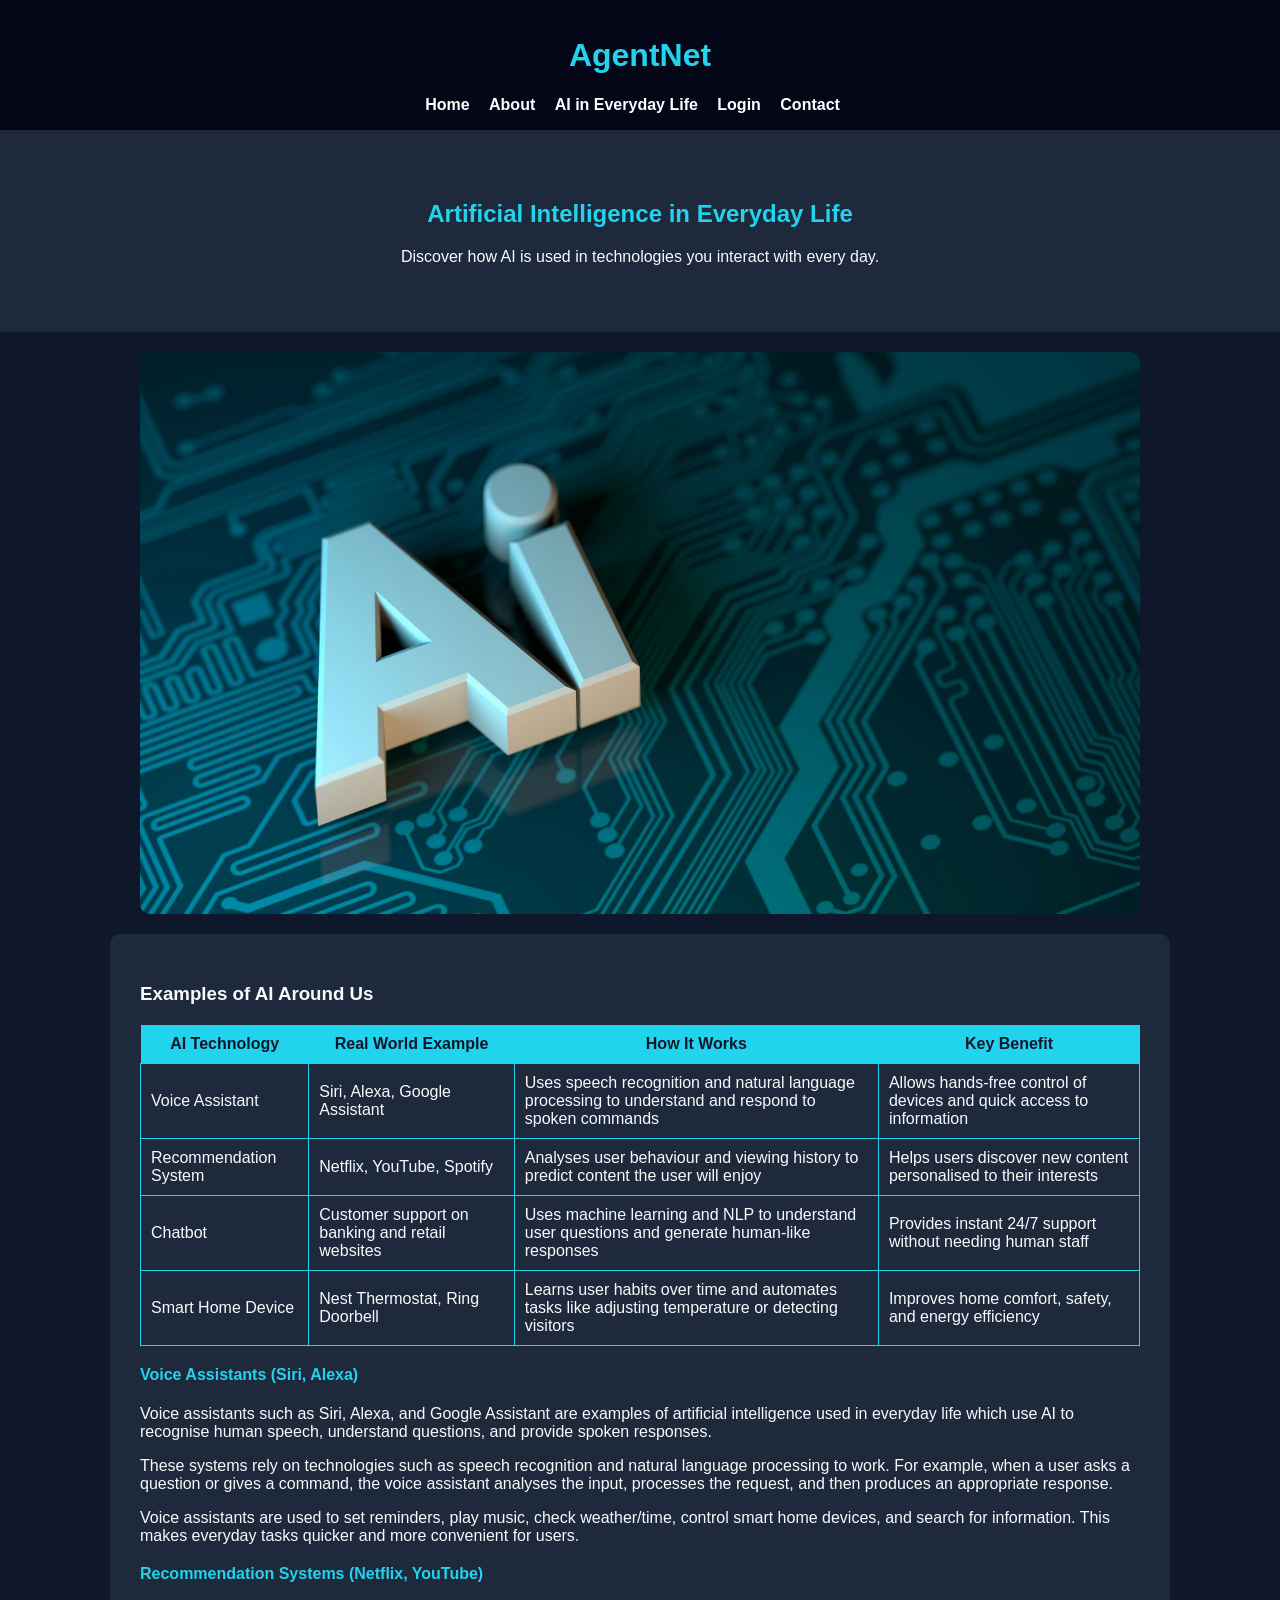
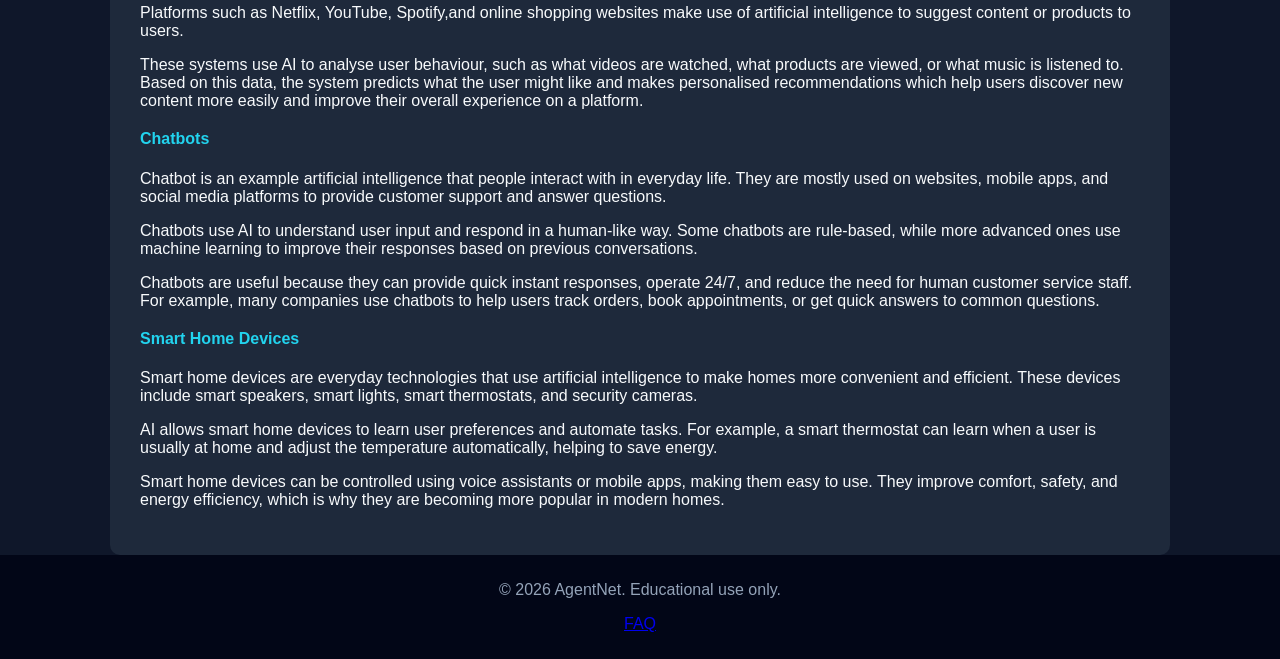
<file: ai.html>
<!DOCTYPE html>
<html lang="en">
<head>
    <meta charset="UTF-8">
    <meta name="viewport" content="width=device-width, initial-scale=1.0">
    <title>AgentNet | AI in Everyday Life</title>
    <!-- External stylesheet -->
    <link rel="stylesheet" href="css/style.css">
</head>
<body>

    <!-- Header and Navigation -->
    <header>
        <h1>AgentNet</h1>
        <nav>
            <a href="index.html" >Home</a>
            <a href="about.html">About</a>
            <a href="ai.html">AI in Everyday Life</a>
            <a href="login.html">Login</a>
            <a href="contact.html">Contact</a>
        </nav>
    </header>
    <!-- Hero Section -->
    <section class="hero">
        <h2>Artificial Intelligence in Everyday Life</h2>
        <p>Discover how AI is used in technologies you interact with every day.</p>
    </section>
    <!-- AI Hero Image -->
    <img src="ai.jpg" alt="Ai in technology">
    <!-- Main Content -->
    <main>
        <h3>Examples of AI Around Us</h3>
        
        <table>
            <tr>
              <th>AI Technology</th>
              <th>Real World Example</th>
              <th>How It Works</th>
              <th>Key Benefit</th>
            </tr>
            <tr>
              <td>Voice Assistant</td>
              <td>Siri, Alexa, Google Assistant</td>
              <td>Uses speech recognition and natural language processing to understand and respond to spoken commands</td>
              <td>Allows hands-free control of devices and quick access to information</td>
            </tr>
            <tr>
              <td>Recommendation System</td>
              <td>Netflix, YouTube, Spotify</td>
              <td>Analyses user behaviour and viewing history to predict content the user will enjoy</td>
              <td>Helps users discover new content personalised to their interests</td>
            </tr>
            <tr>
              <td>Chatbot</td>
              <td>Customer support on banking and retail websites</td>
              <td>Uses machine learning and NLP to understand user questions and generate human-like responses</td>
              <td>Provides instant 24/7 support without needing human staff</td>
            </tr>
            <tr>
              <td>Smart Home Device</td>
              <td>Nest Thermostat, Ring Doorbell</td>
              <td>Learns user habits over time and automates tasks like adjusting temperature or detecting visitors</td>
              <td>Improves home comfort, safety, and energy efficiency</td>
            </tr>
          </table>
            <h4>Voice Assistants (Siri, Alexa)</h4>
            <p>Voice assistants such as Siri, Alexa, and Google Assistant are examples of
                artificial intelligence used in everyday life which use AI to recognise
                human speech, understand questions, and provide spoken responses.
            </p>
            <p> These systems rely on technologies such as speech recognition and natural
                language processing to work. For example, when a user asks a question or
                gives a command, the voice assistant analyses the input, processes the
                request, and then produces an appropriate response.
            </p>
            <p>Voice assistants are  used to set reminders, play music, check
                weather/time, control smart home devices, and search for information. This makes
                everyday tasks quicker and more convenient for users.
            </p>
            <h4>Recommendation Systems (Netflix, YouTube)</h4>
            <p> Platforms such as Netflix, YouTube, Spotify,and online shopping websites 
                make use of artificial intelligence to suggest content or products to users.
            </p>
            <p> These systems use AI to analyse user behaviour, such as what videos are
                watched, what products are viewed, or what music is listened to. Based on
                this data, the system predicts what the user might like and makes
                personalised recommendations which help users discover new content more easily and
                improve their overall experience on a platform.
            </p>
            <h4>Chatbots</h4>
            <p>Chatbot is an example artificial intelligence that people interact
                with in everyday life. They are mostly used on websites, mobile apps, and
                social media platforms to provide customer support and answer questions.
            </p>
            <p> Chatbots use AI to understand user input and respond in a human-like way.
             Some chatbots are rule-based, while more advanced ones use machine learning
            to improve their responses  based on previous conversations.
            </p>
            <p>Chatbots are useful because they can provide quick instant responses, operate
                24/7, and reduce the need for human customer service staff. For example,
                many companies use chatbots to help users track orders, book appointments,
                or get quick answers to common questions.
            </p>
            <h4>Smart Home Devices</h4>
            <p>Smart home devices are everyday technologies that use artificial intelligence
                to make homes more convenient and efficient. These devices include smart
                speakers, smart lights, smart thermostats, and security cameras.
            </p>
            <p>AI allows smart home devices to learn user preferences and automate tasks.
             For example, a smart thermostat can learn when a user is usually at home
             and adjust the temperature automatically, helping to save energy.
            </p>

            <p>Smart home devices can  be controlled using voice assistants or mobile
             apps, making them easy to use. They improve comfort, safety, and energy
             efficiency, which is why they are becoming more popular in modern homes.
            </p>
    </main>

    <footer>
        <p>&copy; 2026 AgentNet. Educational use only.</p>
        <p><a href="faq.html">FAQ</a></p>
    </footer>

</body>
</html>
</file>
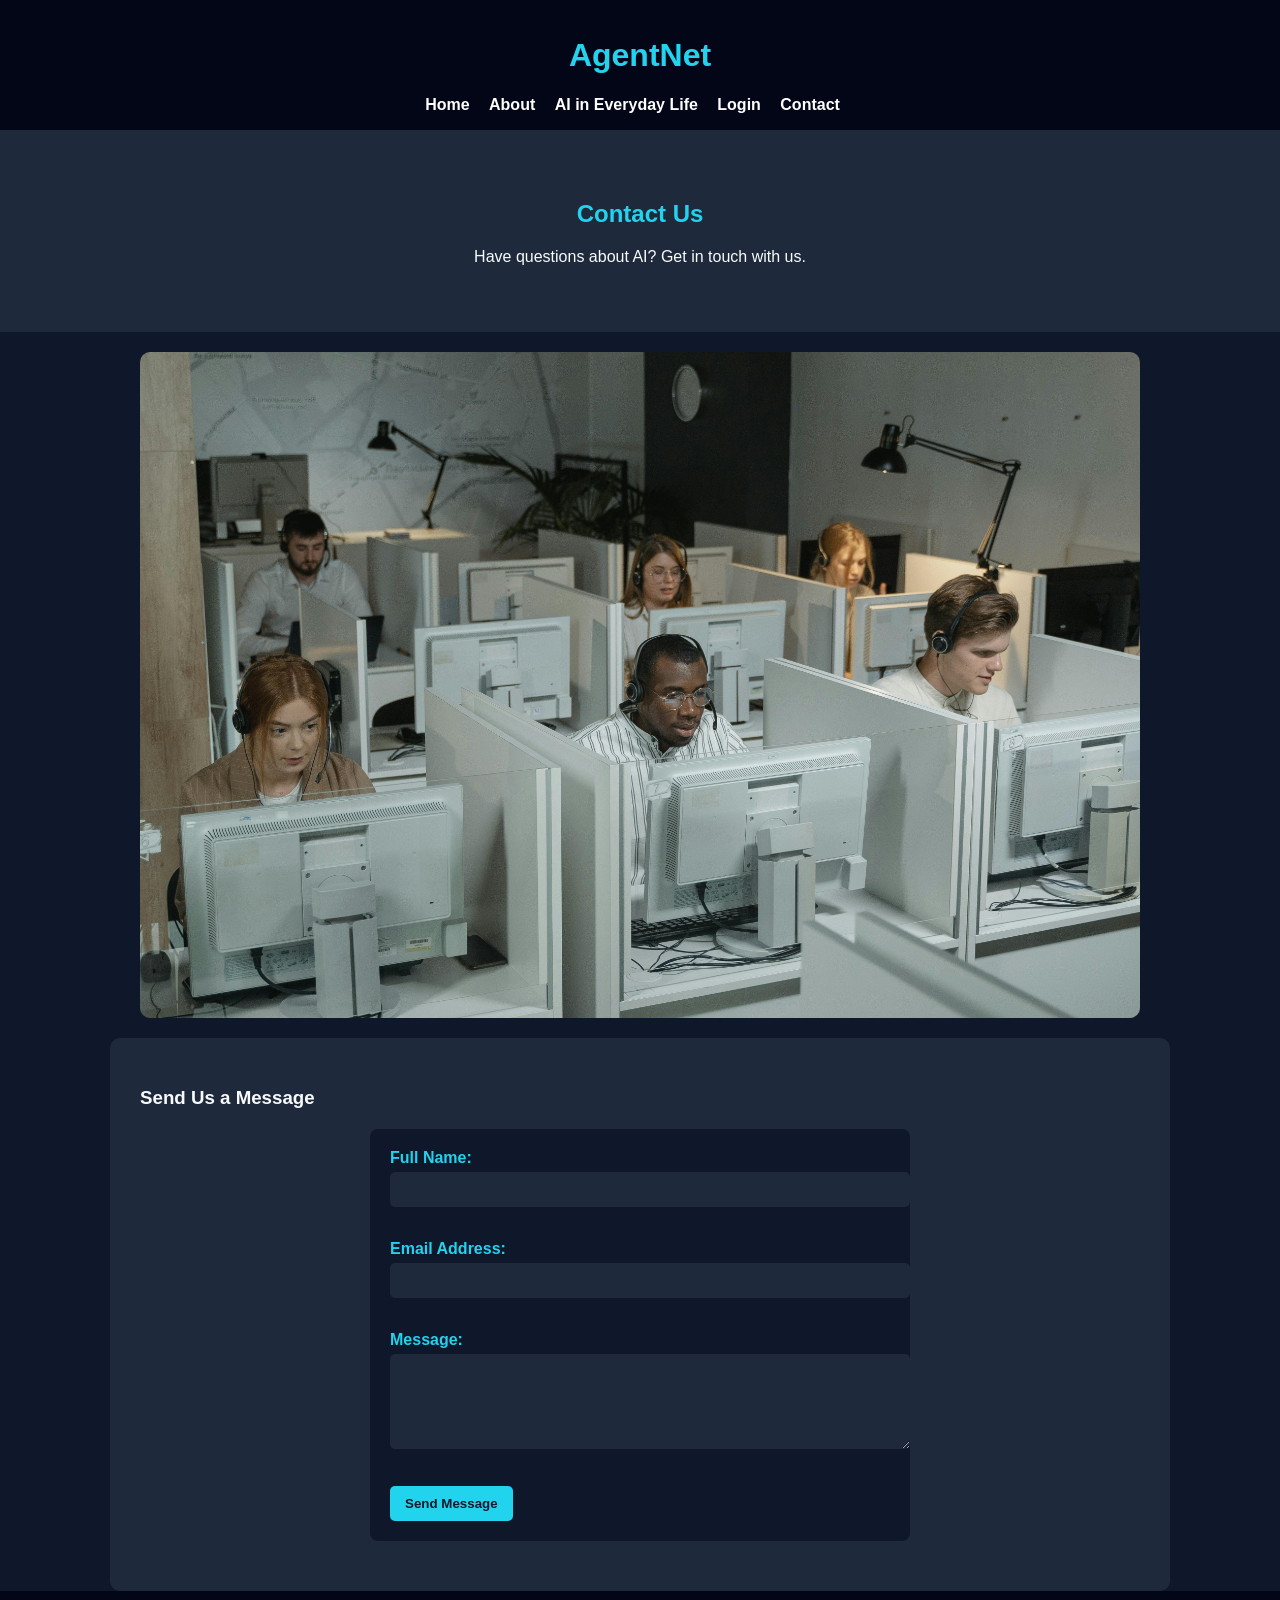
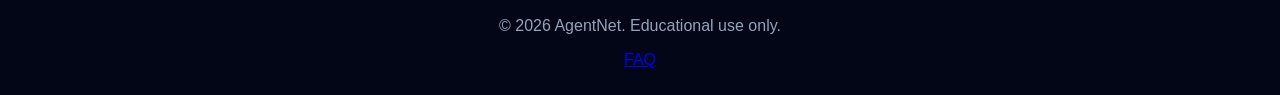
<file: contact.html>
<!DOCTYPE html>
<html lang="en">
<head>
    <meta charset="UTF-8">
    <meta name="viewport" content="width=device-width, initial-scale=1.0">
    <title>AgentNet | Contact</title>
    <!-- External stylesheet -->
    <link rel="stylesheet" href="css/style.css">
    <script>
        function validateContact() {
            let name = document.getElementById("name").value;
            let email = document.getElementById("email").value;
            let message = document.getElementById("message").value;
    
            if (name === "" || email === "" || message === "") {
                alert("Please fill in all fields");
                return false;
            }
            return true;
        }
    </script>
</head>
<body>
<!-- Header and Navigation -->
    <header>
        <h1>AgentNet</h1>
        <nav>
            <a href="index.html">Home</a>
            <a href="about.html">About</a>
            <a href="ai.html">AI in Everyday Life</a>
            <a href="login.html">Login</a>
            <a href="contact.html">Contact</a>
        </nav>
    </header>

    <section class="hero">
        <h2>Contact Us</h2>
        <p>Have questions about AI? Get in touch with us.</p>
    </section>
    <img src="contact.jpg" alt="Customer support contact">
<!-- Main Content -->
    <main>
        <h3>Send Us a Message</h3>
        <!-- Contact Form -->

        <form onsubmit="return validateContact()">
            <!-- Full name field -->
            <label for="name">Full Name:</label><br>
            <input type="text" id="name" name="name" required><br><br>
           
            <!-- Email field -->

            <label for="email">Email Address:</label><br>
            <input type="email" id="email" name="email" required><br><br>
            <!-- Message field -->

            <label for="message">Message:</label><br>
            <textarea id="message" name="message" rows="5" required></textarea><br><br>

            <button type="submit">Send Message</button>
        </form>

    </main>
    <footer>
        <p>&copy; 2026 AgentNet. Educational use only.</p>
        <p><a href="faq.html">FAQ</a></p>
    </footer>

</body>
</html>
</file>
<file: css/style.css>
body {
    font-family: Arial, sans-serif;
    margin: 0;
    background-color: #0f172a; 
    color: #f8fafc;
}

header {
    background-color: #020617;
    color: white;
    padding: 16px;
    text-align: center;
}

header h1 {
    color: #22d3ee; 
}

nav a {
    color: white;
    margin-right: 15px;
    text-decoration: none;
    font-weight: bold;
}

nav a:hover {
    background-color: #22d3ee;
    color: #0f172a;
}


.hero {
    background: #1e293b;
    padding: 50px;
    text-align: center;
    animation: fadeIn 1s ease-in-out;
}

.hero h2 {
    color: #22d3ee;
}
 main {
        padding: 30px;
        background-color: #1e293b;
        max-width: 1000px;
        margin: auto;
        border-radius: 10px;
    }
footer {
    background-color: #020617;
    color: #94a3b8;
    text-align: center;
    padding: 10px;
}

main h4 {
    color: #22d3ee;
    margin-top: 20px;
}

form {
    max-width: 500px;
    margin: 20px auto;
    padding: 20px;
    background-color: #0f172a;
    border-radius: 8px;
}

label {
    font-weight: bold;
    color: #22d3ee;
}

input, textarea {
    width: 100%;
    padding: 10px;
    margin-top: 5px;
    margin-bottom: 15px;
    border: none;
    border-radius: 5px;
    background-color: #1e293b;
    color: #f8fafc;
}

input:focus, textarea:focus {
    outline: none;
    border: 2px solid #22d3ee;
}

button {
    background-color: #22d3ee;
    color: #0f172a;
    padding: 10px 15px;
    border: none;
    border-radius: 5px;
    font-weight: bold;
    cursor: pointer;
    transition: 0.3s ease;
}

button:hover {
    background-color: #0ea5e9;
}
/* AI page image */
img {
    width: 100%;
    max-width: 1000px;
    height: auto;
    display: block;
    margin: 20px auto;
    border-radius: 10px;
}

.cta-button {
    background-color: #22d3ee;
    color: #0f172a;
    padding: 10px 20px;
    border-radius: 5px;
    text-decoration: none;
    font-weight: bold;
    display: inline-block;
}

.cta-button:hover {
    background-color: #0ea5e9;
}
 /*FAQ accordion styles*/
        .faq-container {
            max-width: 800px;
            margin: 30px auto;
            padding: 0 20px;
        }

        .faq-item {
            background-color: #1e293b;
            border-radius: 8px;
            margin-bottom: 12px;
            overflow: hidden;
        }

        .faq-question {
            width: 100%;
            background-color: #1e293b;
            color: #f8fafc;
            padding: 18px 20px;
            text-align: left;
            border: none;
            font-size: 16px;
            font-weight: bold;
            cursor: pointer;
            display: flex;
            justify-content: space-between;
            align-items: center;
            transition: background-color 0.3s ease;
        }

        .faq-question:hover {
            background-color: #22d3ee;
            color: #0f172a;
        }

        .faq-question.active {
            background-color: #22d3ee;
            color: #0f172a;
        }

        .faq-arrow {
            font-size: 18px;
            transition: transform 0.3s ease;
        }

        .faq-question.active .faq-arrow {
            transform: rotate(180deg);
        }

        .faq-answer {
            max-height: 0;
            overflow: hidden;
            transition: max-height 0.4s ease, padding 0.3s ease;
            padding: 0 20px;
            color: #f8fafc;
            line-height: 1.7;
        }

        .faq-answer.open {
            max-height: 300px;
            padding: 16px 20px;
        }

        .faq-answer ul {
            margin: 10px 0 0 20px;
        }

        .faq-answer ul li {
            margin-bottom: 6px;
        }
/* Hero section fade-in animation */
@keyframes fadeIn {
    from {
        opacity: 0;
        transform: translateY(-20px);
    }
    to {
        opacity: 1;
        transform: translateY(0);
    }
}


table {
    width: 100%;
    border-collapse: collapse;
    margin-top: 20px;
}

th {
    background-color: #22d3ee;
    color: #0f172a;
    padding: 10px;
}

td {
    padding: 10px;
    border: 1px solid #22d3ee;
    color: #f8fafc;
}

tr:nth-child(even) {
    background-color: #1e293b;
}@media (max-width: 600px) {
    table {
        font-size: 12px;
    }
    
    th, td {
        padding: 6px;
    }
}
</file>
